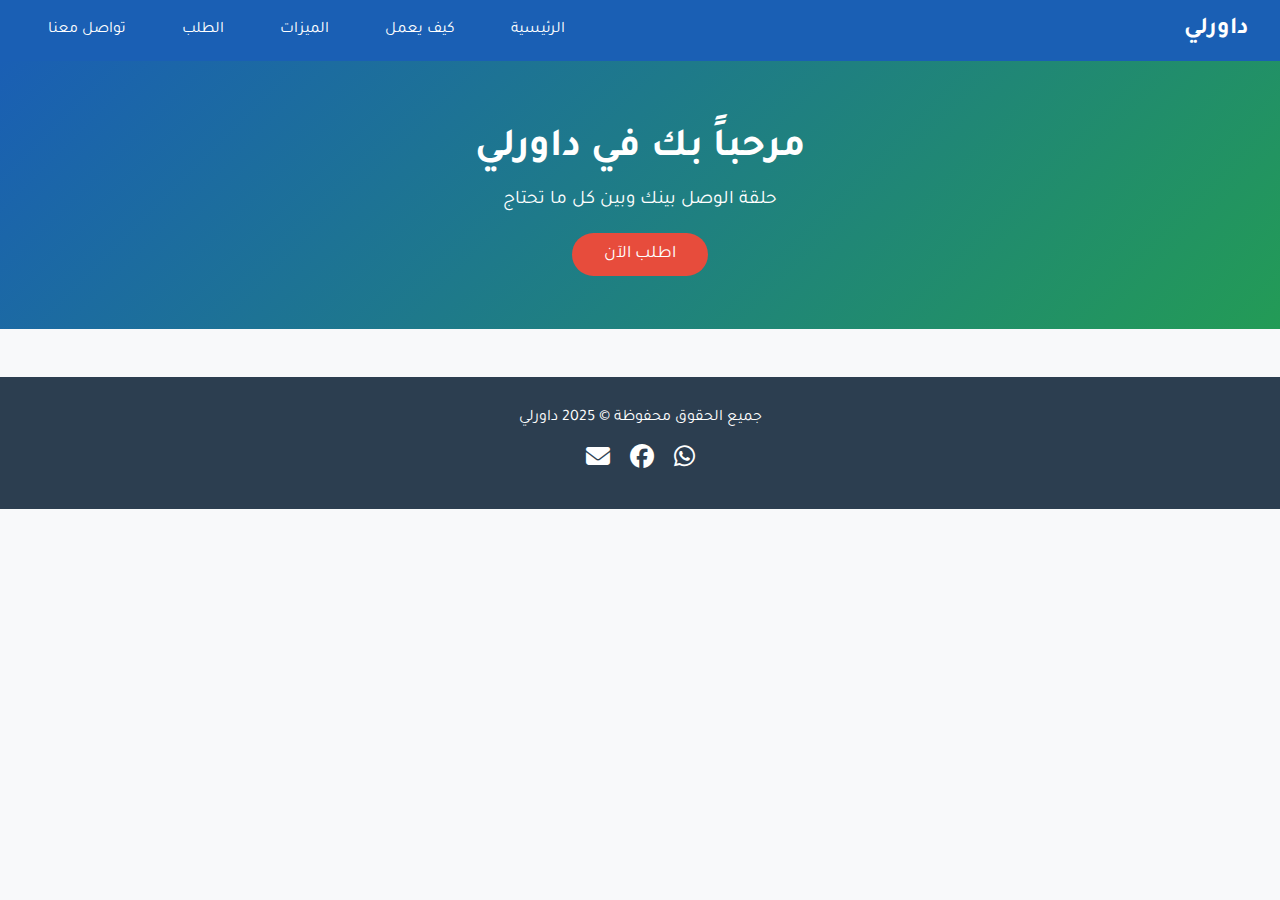
<file: index.html>
<!DOCTYPE html>
<html lang="ar" dir="rtl">
<head>
  <meta charset="UTF-8">
  <meta name="viewport" content="width=device-width, initial-scale=1.0">
  <title>الرئيسية - داورلي</title>
  <link rel="stylesheet" href="style.css">
  <link href="https://fonts.googleapis.com/css2?family=Tajawal:wght@400;700&display=swap" rel="stylesheet">
  <link rel="stylesheet" href="https://cdnjs.cloudflare.com/ajax/libs/font-awesome/6.4.0/css/all.min.css">
</head>
<body>
  <!-- قائمة التنقل -->
  <nav>
    <div class="logo">داورلي</div>
    <ul class="nav-links">
      <li><a href="index.html">الرئيسية</a></li>
      <li><a href="how-it-works.html">كيف يعمل</a></li>
      <li><a href="features.html">الميزات</a></li>
      <li><a href="request.html">الطلب</a></li>
      <li><a href="contact.html">تواصل معنا</a></li>
    </ul>
  </nav>

  <!-- قسم الترحيب -->
  <section class="hero fade-in-up">
    <h1>مرحباً بك في داورلي</h1>
    <p>حلقة الوصل بينك وبين كل ما تحتاج</p>
    <a href="request.html" class="cta-btn">اطلب الآن</a>
  </section>

  <!-- التذييل -->
  <footer>
    <p>جميع الحقوق محفوظة &copy; 2025 داورلي</p>
    <div class="social-links">
      <a href="https://wa.me/xxx"><i class="fab fa-whatsapp"></i></a>
      <a href="https://facebook.com/xxx"><i class="fab fa-facebook"></i></a>
      <a href="mailto:info@example.com"><i class="fas fa-envelope"></i></a>
    </div>
  </footer>
</body>
</html>
</file>
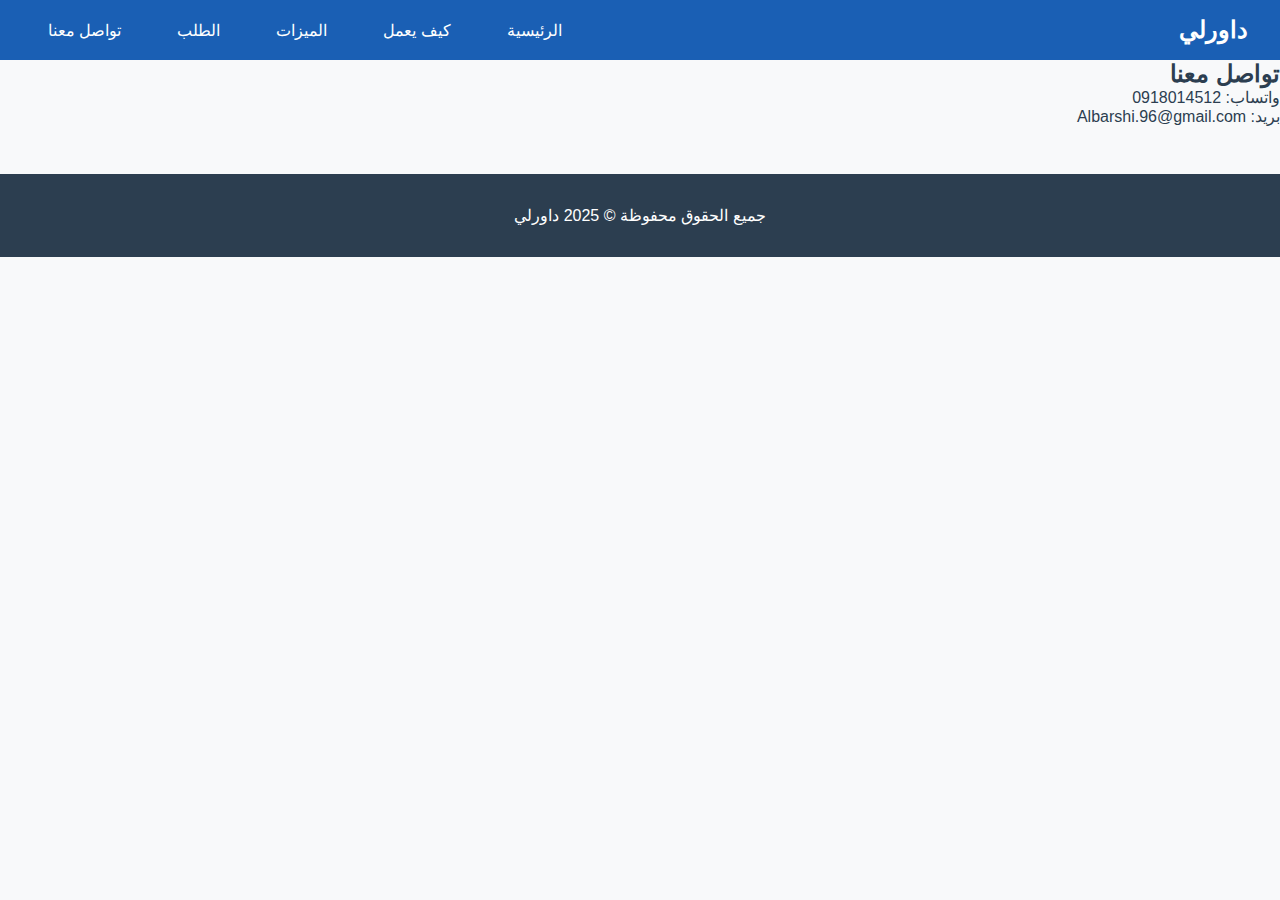
<file: contact.html>
<!DOCTYPE html>
<html lang="ar" dir="rtl">
<head>
  <meta charset="UTF-8">
  <title>تواصل معنا - داورلي</title>
  <link rel="stylesheet" href="style.css">
</head>
<body>
  <nav>
    <div class="logo">داورلي</div>
    <ul class="nav-links">
      <li><a href="index.html">الرئيسية</a></li>
      <li><a href="how-it-works.html">كيف يعمل</a></li>
      <li><a href="features.html">الميزات</a></li>
      <li><a href="request.html">الطلب</a></li>
      <li><a href="contact.html">تواصل معنا</a></li>
    </ul>
  </nav>

  <section class="contact-section fade-in-up">
    <h2>تواصل معنا</h2>
    <p>واتساب: 0918014512</p>
    <p>بريد: Albarshi.96@gmail.com</p>
  </section>

  <footer>
    <p>جميع الحقوق محفوظة &copy; 2025 داورلي</p>
  </footer>
</body>
</html>
</file>
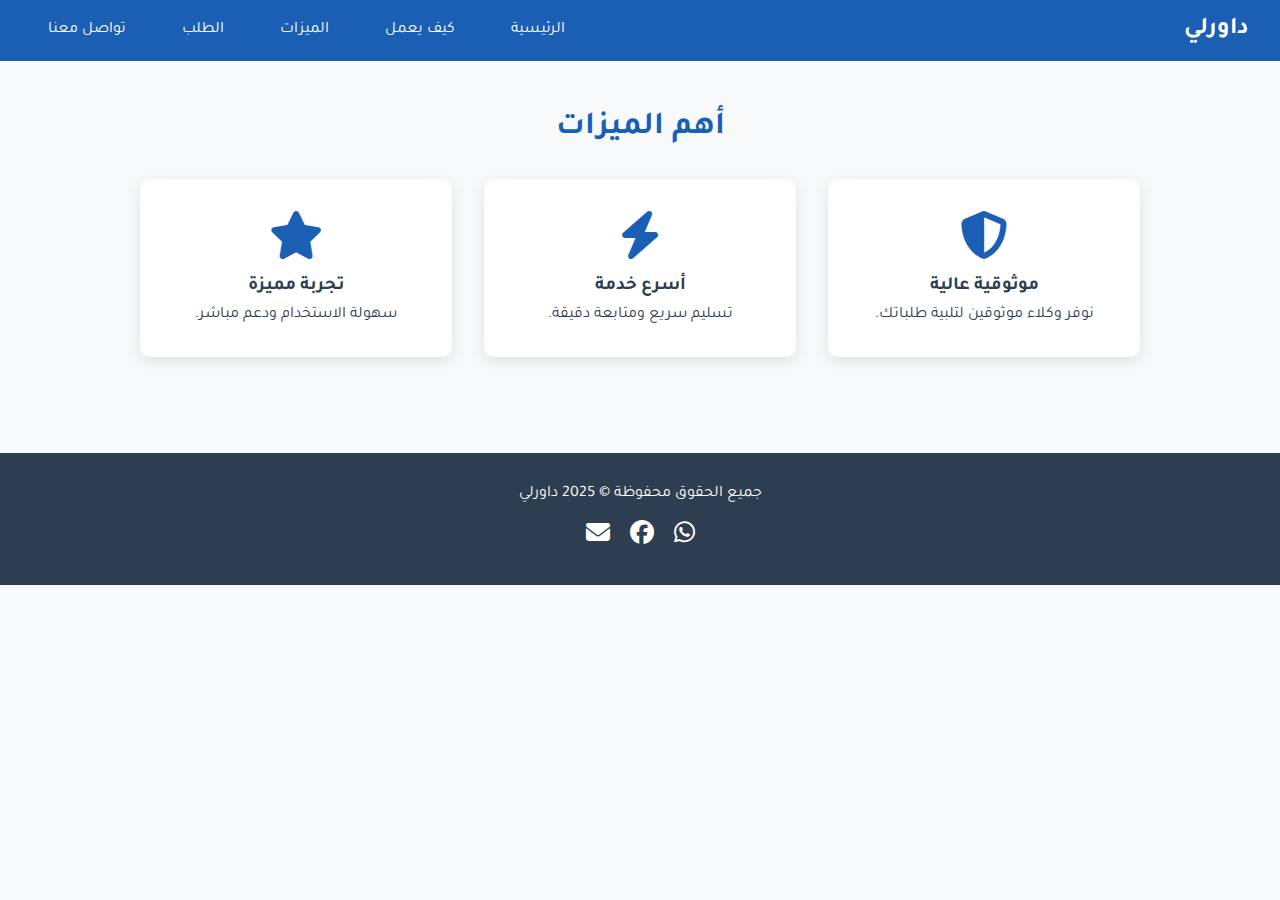
<file: features.html>
<!DOCTYPE html>
<html lang="ar" dir="rtl">
<head>
  <meta charset="UTF-8">
  <meta name="viewport" content="width=device-width, initial-scale=1.0">
  <title>الميزات - داورلي</title>
  <link rel="stylesheet" href="style.css">
  <link href="https://fonts.googleapis.com/css2?family=Tajawal:wght@400;700&display=swap" rel="stylesheet">
  <link rel="stylesheet" href="https://cdnjs.cloudflare.com/ajax/libs/font-awesome/6.4.0/css/all.min.css">
</head>
<body>
  <!-- قائمة التنقل (نفس الأولى) -->
  <nav>
    <div class="logo">داورلي</div>
    <ul class="nav-links">
      <li><a href="index.html">الرئيسية</a></li>
      <li><a href="how-it-works.html">كيف يعمل</a></li>
      <li><a href="features.html">الميزات</a></li>
      <li><a href="request.html">الطلب</a></li>
      <li><a href="contact.html">تواصل معنا</a></li>
    </ul>
  </nav>

  <!-- قسم الميزات -->
  <section class="features-section">
    <h2>أهم الميزات</h2>
    <div class="features-grid">
      <div class="feature-card fade-in-up">
        <i class="fas fa-shield-alt"></i>
        <h3>موثوقية عالية</h3>
        <p>نوفر وكلاء موثوقين لتلبية طلباتك.</p>
      </div>
      <div class="feature-card fade-in-up">
        <i class="fas fa-bolt"></i>
        <h3>أسرع خدمة</h3>
        <p>تسليم سريع ومتابعة دقيقة.</p>
      </div>
      <div class="feature-card fade-in-up">
        <i class="fas fa-star"></i>
        <h3>تجربة مميزة</h3>
        <p>سهولة الاستخدام ودعم مباشر.</p>
      </div>
    </div>
  </section>

  <!-- التذييل -->
  <footer>
    <p>جميع الحقوق محفوظة &copy; 2025 داورلي</p>
    <div class="social-links">
      <a href="https://wa.me/xxx"><i class="fab fa-whatsapp"></i></a>
      <a href="https://facebook.com/xxx"><i class="fab fa-facebook"></i></a>
      <a href="mailto:info@example.com"><i class="fas fa-envelope"></i></a>
    </div>
  </footer>
</body>
</html>
</file>
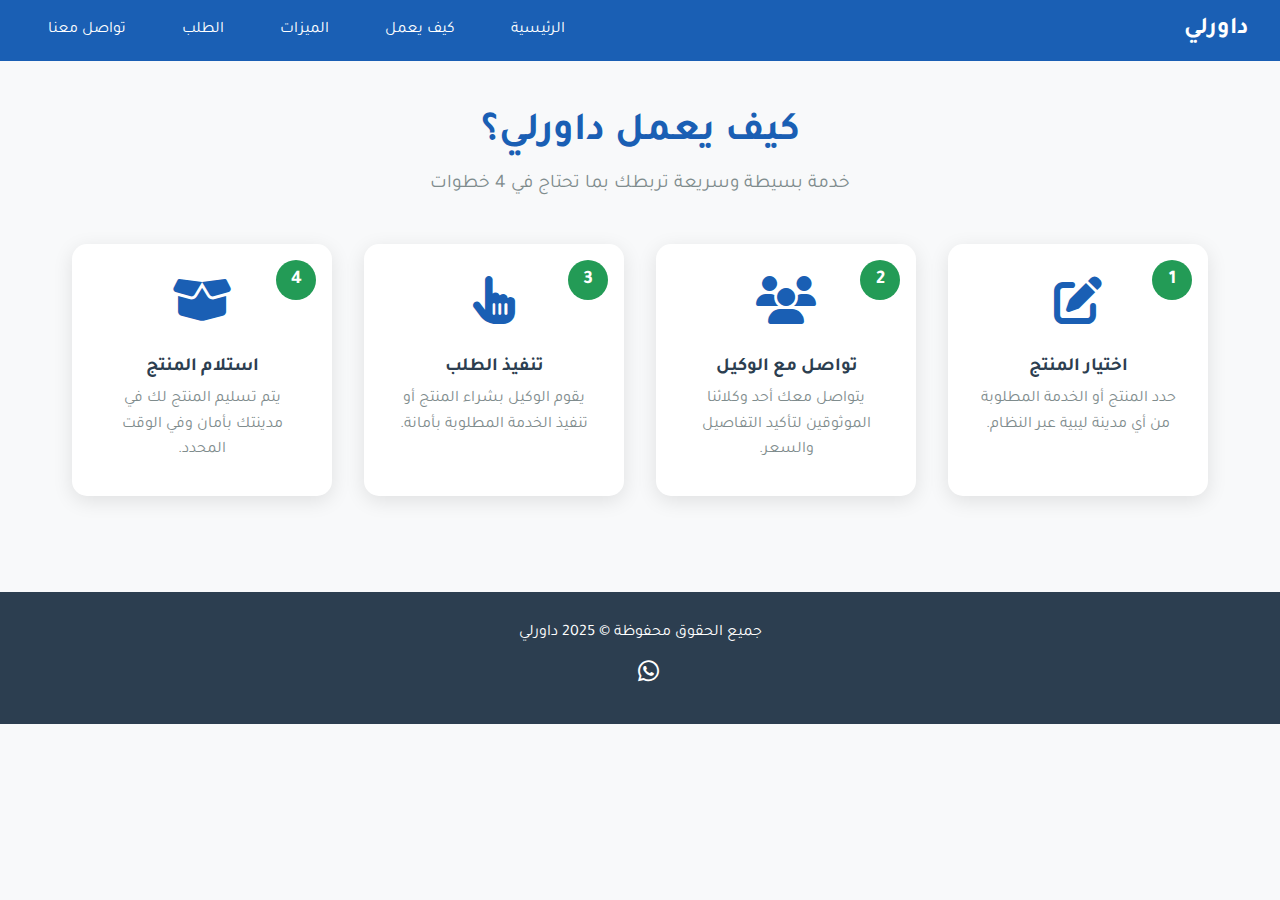
<file: how-it-works.html>
<!DOCTYPE html>
<html lang="ar" dir="rtl">
<head>
  <meta charset="UTF-8">
  <meta name="viewport" content="width=device-width, initial-scale=1.0">
  <title>كيف يعمل - داورلي</title>
  <link rel="stylesheet" href="style.css">
  <link href="https://fonts.googleapis.com/css2?family=Tajawal:wght@400;700&display=swap" rel="stylesheet">
  <link rel="stylesheet" href="https://cdnjs.cloudflare.com/ajax/libs/font-awesome/6.4.0/css/all.min.css">
</head>
<body>
  <!-- قائمة التنقل -->
  <nav>
    <div class="logo">داورلي</div>
    <ul class="nav-links">
      <li><a href="index.html">الرئيسية</a></li>
      <li><a href="how-it-works.html">كيف يعمل</a></li>
      <li><a href="features.html">الميزات</a></li>
      <li><a href="request.html">الطلب</a></li>
      <li><a href="contact.html">تواصل معنا</a></li>
    </ul>
  </nav>

  <!-- قسم كيف يعمل -->
  <section class="how-it-works-section">
    <h2>كيف يعمل داورلي؟</h2>
    <p class="section-intro">خدمة بسيطة وسريعة تربطك بما تحتاج في 4 خطوات</p>
    
    <div class="steps-container">
      <div class="step-card fade-in-up">
        <div class="step-icon">
          <i class="fas fa-edit"></i>
        </div>
        <div class="step-number">1</div>
        <h3>اختيار المنتج</h3>
        <p>حدد المنتج أو الخدمة المطلوبة من أي مدينة ليبية عبر النظام.</p>
      </div>

      <div class="step-card fade-in-up">
        <div class="step-icon">
          <i class="fas fa-users"></i>
        </div>
        <div class="step-number">2</div>
        <h3>تواصل مع الوكيل</h3>
        <p>يتواصل معك أحد وكلائنا الموثوقين لتأكيد التفاصيل والسعر.</p>
      </div>

      <div class="step-card fade-in-up">
        <div class="step-icon">
          <i class="fas fa-hand-pointer"></i>
        </div>
        <div class="step-number">3</div>
        <h3>تنفيذ الطلب</h3>
        <p>يقوم الوكيل بشراء المنتج أو تنفيذ الخدمة المطلوبة بأمانة.</p>
      </div>

      <div class="step-card fade-in-up">
        <div class="step-icon">
          <i class="fas fa-box-open"></i>
        </div>
        <div class="step-number">4</div>
        <h3>استلام المنتج</h3>
        <p>يتم تسليم المنتج لك في مدينتك بأمان وفي الوقت المحدد.</p>
      </div>
    </div>
  </section>

  <!-- التذييل -->
  <footer>
    <p>جميع الحقوق محفوظة &copy; 2025 داورلي</p>
    <div class="social-links">
      <a href="https://wa.me/218918014512" target="_blank"><i class="fab fa-whatsapp"></i></a>
      <a href="https://www.facebook.com/share16JEUw1tZk" target="_blank"><i class="
</file>
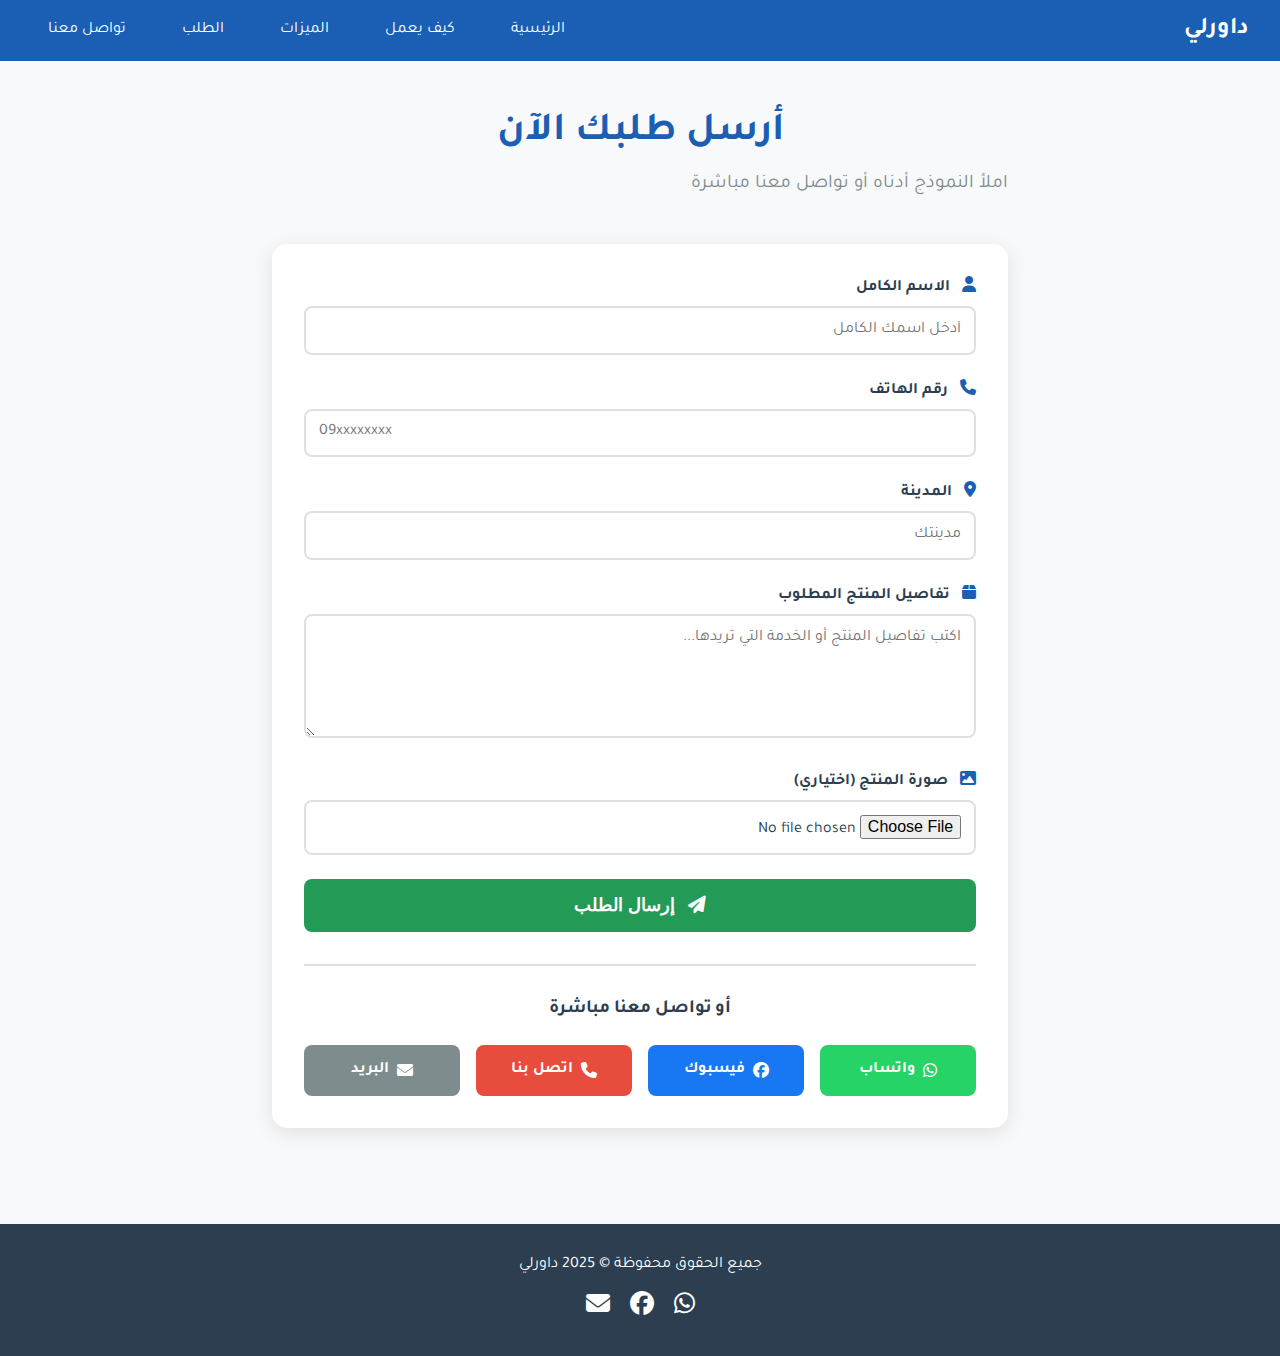
<file: request.html>
<!DOCTYPE html>
<html lang="ar" dir="rtl">
<head>
  <meta charset="UTF-8">
  <meta name="viewport" content="width=device-width, initial-scale=1.0">
  <title>نموذج الطلب - داورلي</title>
  <link rel="stylesheet" href="style.css">
  <link href="https://fonts.googleapis.com/css2?family=Tajawal:wght@400;700&display=swap" rel="stylesheet">
  <link rel="stylesheet" href="https://cdnjs.cloudflare.com/ajax/libs/font-awesome/6.4.0/css/all.min.css">
</head>
<body>
  <!-- قائمة التنقل -->
  <nav>
    <div class="logo">داورلي</div>
    <ul class="nav-links">
      <li><a href="index.html">الرئيسية</a></li>
      <li><a href="how-it-works.html">كيف يعمل</a></li>
      <li><a href="features.html">الميزات</a></li>
      <li><a href="request.html">الطلب</a></li>
      <li><a href="contact.html">تواصل معنا</a></li>
    </ul>
  </nav>

  <!-- قسم نموذج الطلب -->
  <section class="request-section fade-in-up">
    <h2>أرسل طلبك الآن</h2>
    <p class="section-intro">املأ النموذج أدناه أو تواصل معنا مباشرة</p>
    
    <div class="form-container">
      <form class="request-form">
        <div class="form-group">
          <label for="name"><i class="fas fa-user"></i> الاسم الكامل</label>
          <input type="text" id="name" placeholder="أدخل اسمك الكامل" required>
        </div>

        <div class="form-group">
          <label for="phone"><i class="fas fa-phone"></i> رقم الهاتف</label>
          <input type="tel" id="phone" placeholder="09xxxxxxxx" required>
        </div>

        <div class="form-group">
          <label for="city"><i class="fas fa-map-marker-alt"></i> المدينة</label>
          <input type="text" id="city" placeholder="مدينتك" required>
        </div>

        <div class="form-group">
          <label for="product"><i class="fas fa-box"></i> تفاصيل المنتج المطلوب</label>
          <textarea id="product" rows="5" placeholder="اكتب تفاصيل المنتج أو الخدمة التي تريدها..." required></textarea>
        </div>

        <div class="form-group">
          <label for="image"><i class="fas fa-image"></i> صورة المنتج (اختياري)</label>
          <input type="file" id="image" accept="image/*">
        </div>

        <button type="submit" class="submit-btn">
          <i class="fas fa-paper-plane"></i> إرسال الطلب
        </button>
      </form>

      <!-- وسائل التواصل المباشر -->
      <div class="direct-contact">
        <h3>أو تواصل معنا مباشرة</h3>
        <div class="contact-buttons">
          <a href="https://wa.me/218918014512" class="contact-btn whatsapp" target="_blank">
            <i class="fab fa-whatsapp"></i> واتساب
          </a>
          <a href="https://www.facebook.com/share16JEUw1tZk" class="contact-btn facebook" target="_blank">
            <i class="fab fa-facebook"></i> فيسبوك
          </a>
          <a href="tel:0918014512" class="contact-btn phone">
            <i class="fas fa-phone"></i> اتصل بنا
          </a>
          <a href="mailto:Albarshi.96@gmail.com" class="contact-btn email">
            <i class="fas fa-envelope"></i> البريد
          </a>
        </div>
      </div>
    </div>
  </section>

  <!-- التذييل -->
  <footer>
    <p>جميع الحقوق محفوظة &copy; 2025 داورلي</p>
    <div class="social-links">
      <a href="https://wa.me/218918014512" target="_blank"><i class="fab fa-whatsapp"></i></a>
      <a href="https://www.facebook.com/share16JEUw1tZk" target="_blank"><i class="fab fa-facebook"></i></a>
      <a href="mailto:Albarshi.96@gmail.com"><i class="fas fa-envelope"></i></a>
    </div>
  </footer>
</body>
</html>
</file>
<file: style.css>
/* إعدادات عامة */
* {
  margin: 0;
  padding: 0;
  box-sizing: border-box;
}

body {
  font-family: 'Tajawal', Arial, sans-serif;
  background: #f8f9fa;
  color: #2c3e50;
  direction: rtl;
}

/* قائمة التنقل */
nav {
  background: #1a5fb4;
  padding: 1rem 2rem;
  display: flex;
  justify-content: space-between;
  align-items: center;
  color: white;
}

.logo {
  font-size: 1.5rem;
  font-weight: 700;
}

.nav-links {
  display: flex;
  list-style: none;
  gap: 1.5rem;
}

.nav-links a {
  color: white;
  text-decoration: none;
  padding: 0.5rem 1rem;
  border-radius: 5px;
  transition: background 0.3s;
}

.nav-links a:hover {
  background: #239b56;
}

/* قسم الترحيب */
.hero {
  background: linear-gradient(135deg, #1a5fb4, #239b56);
  color: white;
  text-align: center;
  padding: 4rem 2rem;
}

.hero h1 {
  font-size: 2.5rem;
  margin-bottom: 1rem;
}

.hero p {
  font-size: 1.2rem;
  margin-bottom: 2rem;
}

.cta-btn {
  background: #e74c3c;
  color: white;
  padding: 0.8rem 2rem;
  border-radius: 25px;
  text-decoration: none;
  font-size: 1.1rem;
  transition: background 0.3s;
}

.cta-btn:hover {
  background: #c0392b;
}

/* قسم الميزات */
.features-section {
  padding: 3rem 2rem;
  text-align: center;
}

.features-section h2 {
  color: #1a5fb4;
  font-size: 2rem;
  margin-bottom: 2rem;
}

.features-grid {
  display: grid;
  grid-template-columns: repeat(auto-fit, minmax(250px, 1fr));
  gap: 2rem;
  max-width: 1000px;
  margin: 0 auto;
}

.feature-card {
  background: white;
  padding: 2rem;
  border-radius: 10px;
  box-shadow: 0 4px 15px rgba(0,0,0,0.1);
  transition: transform 0.3s;
}

.feature-card:hover {
  transform: translateY(-10px);
}

.feature-card i {
  font-size: 3rem;
  color: #1a5fb4;
  margin-bottom: 1rem;
}

.feature-card h3 {
  margin-bottom: 0.5rem;
  color: #2c3e50;
}

/* التذييل */
footer {
  background: #2c3e50;
  color: white;
  text-align: center;
  padding: 2rem;
  margin-top: 3rem;
}

.social-links {
  margin-top: 1rem;
}

.social-links a {
  color: white;
  font-size: 1.5rem;
  margin: 0 0.5rem;
  transition: color 0.3s;
}

.social-links a:hover {
  color: #239b56;
}

/* الحركات */
@keyframes fadeInUp {
  from {
    opacity: 0;
    transform: translateY(30px);
  }
  to {
    opacity: 1;
    transform: translateY(0);
  }
}

.fade-in-up {
  animation: fadeInUp 1.1s ease;
}

/* استجابة للموبايل */
@media (max-width: 768px) {
  nav {
    flex-direction: column;
    gap: 1rem;
  }
  
  .nav-links {
    flex-direction: column;
    gap: 0.5rem;
  }
  
  .hero h1 {
    font-size: 1.8rem;
  }
}
/* صفحة كيف يعمل */
.how-it-works-section {
  padding: 3rem 2rem;
  text-align: center;
  max-width: 1200px;
  margin: 0 auto;
}

.how-it-works-section h2 {
  color: #1a5fb4;
  font-size: 2.5rem;
  margin-bottom: 1rem;
}

.section-intro {
  font-size: 1.2rem;
  color: #7f8c8d;
  margin-bottom: 3rem;
}

.steps-container {
  display: grid;
  grid-template-columns: repeat(auto-fit, minmax(250px, 1fr));
  gap: 2rem;
}

.step-card {
  background: white;
  padding: 2rem;
  border-radius: 15px;
  box-shadow: 0 5px 20px rgba(0,0,0,0.1);
  position: relative;
  transition: transform 0.3s;
}

.step-card:hover {
  transform: translateY(-10px);
}

.step-icon {
  font-size: 3rem;
  color: #1a5fb4;
  margin-bottom: 1rem;
}

.step-number {
  position: absolute;
  top: 1rem;
  right: 1rem;
  background: #239b56;
  color: white;
  width: 40px;
  height: 40px;
  border-radius: 50%;
  display: flex;
  align-items: center;
  justify-content: center;
  font-weight: 700;
  font-size: 1.2rem;
}

.step-card h3 {
  color: #2c3e50;
  margin-bottom: 0.5rem;
}

.step-card p {
  color: #7f8c8d;
  line-height: 1.6;
}

/* صفحة الطلب */
.request-section {
  padding: 3rem 2rem;
  max-width: 800px;
  margin: 0 auto;
}

.request-section h2 {
  color: #1a5fb4;
  font-size: 2.5rem;
  text-align: center;
  margin-bottom: 1rem;
}

.form-container {
  background: white;
  padding: 2rem;
  border-radius: 15px;
  box-shadow: 0 5px 20px rgba(0,0,0,0.1);
}

.request-form {
  margin-bottom: 2rem;
}

.form-group {
  margin-bottom: 1.5rem;
}

.form-group label {
  display: block;
  color: #2c3e50;
  font-weight: 700;
  margin-bottom: 0.5rem;
}

.form-group label i {
  color: #1a5fb4;
  margin-left: 0.5rem;
}

.form-group input,
.form-group textarea {
  width: 100%;
  padding: 0.8rem;
  border: 2px solid #e0e0e0;
  border-radius: 8px;
  font-family: 'Tajawal', Arial, sans-serif;
  font-size: 1rem;
  transition: border-color 0.3s;
}

.form-group input:focus,
.form-group textarea:focus {
  outline: none;
  border-color: #1a5fb4;
}

.submit-btn {
  width: 100%;
  background: #239b56;
  color: white;
  padding: 1rem;
  border: none;
  border-radius: 8px;
  font-size: 1.1rem;
  font-weight: 700;
  cursor: pointer;
  transition: background 0.3s;
}

.submit-btn:hover {
  background: #1e8449;
}

.submit-btn i {
  margin-left: 0.5rem;
}

/* وسائل التواصل المباشر */
.direct-contact {
  text-align: center;
  padding-top: 2rem;
  border-top: 2px solid #e0e0e0;
}

.direct-contact h3 {
  color: #2c3e50;
  margin-bottom: 1.5rem;
}

.contact-buttons {
  display: grid;
  grid-template-columns: repeat(auto-fit, minmax(150px, 1fr));
  gap: 1rem;
}

.contact-btn {
  padding: 1rem;
  border-radius: 8px;
  text-decoration: none;
  color: white;
  font-weight: 700;
  transition: transform 0.3s;
  display: flex;
  align-items: center;
  justify-content: center;
  gap: 0.5rem;
}

.contact-btn:hover {
  transform: scale(1.05);
}

.contact-btn.whatsapp {
  background: #25D366;
}

.contact-btn.facebook {
  background: #1877F2;
}

.contact-btn.phone {
  background: #e74c3c;
}

.contact-btn.email {
  background: #7f8c8d;
}

/* استجابة للموبايل */
@media (max-width: 768px) {
  .steps-container {
    grid-template-columns: 1fr;
  }
  
  .contact-buttons {
    grid-template-columns: 1fr;
  }
}
</file>
